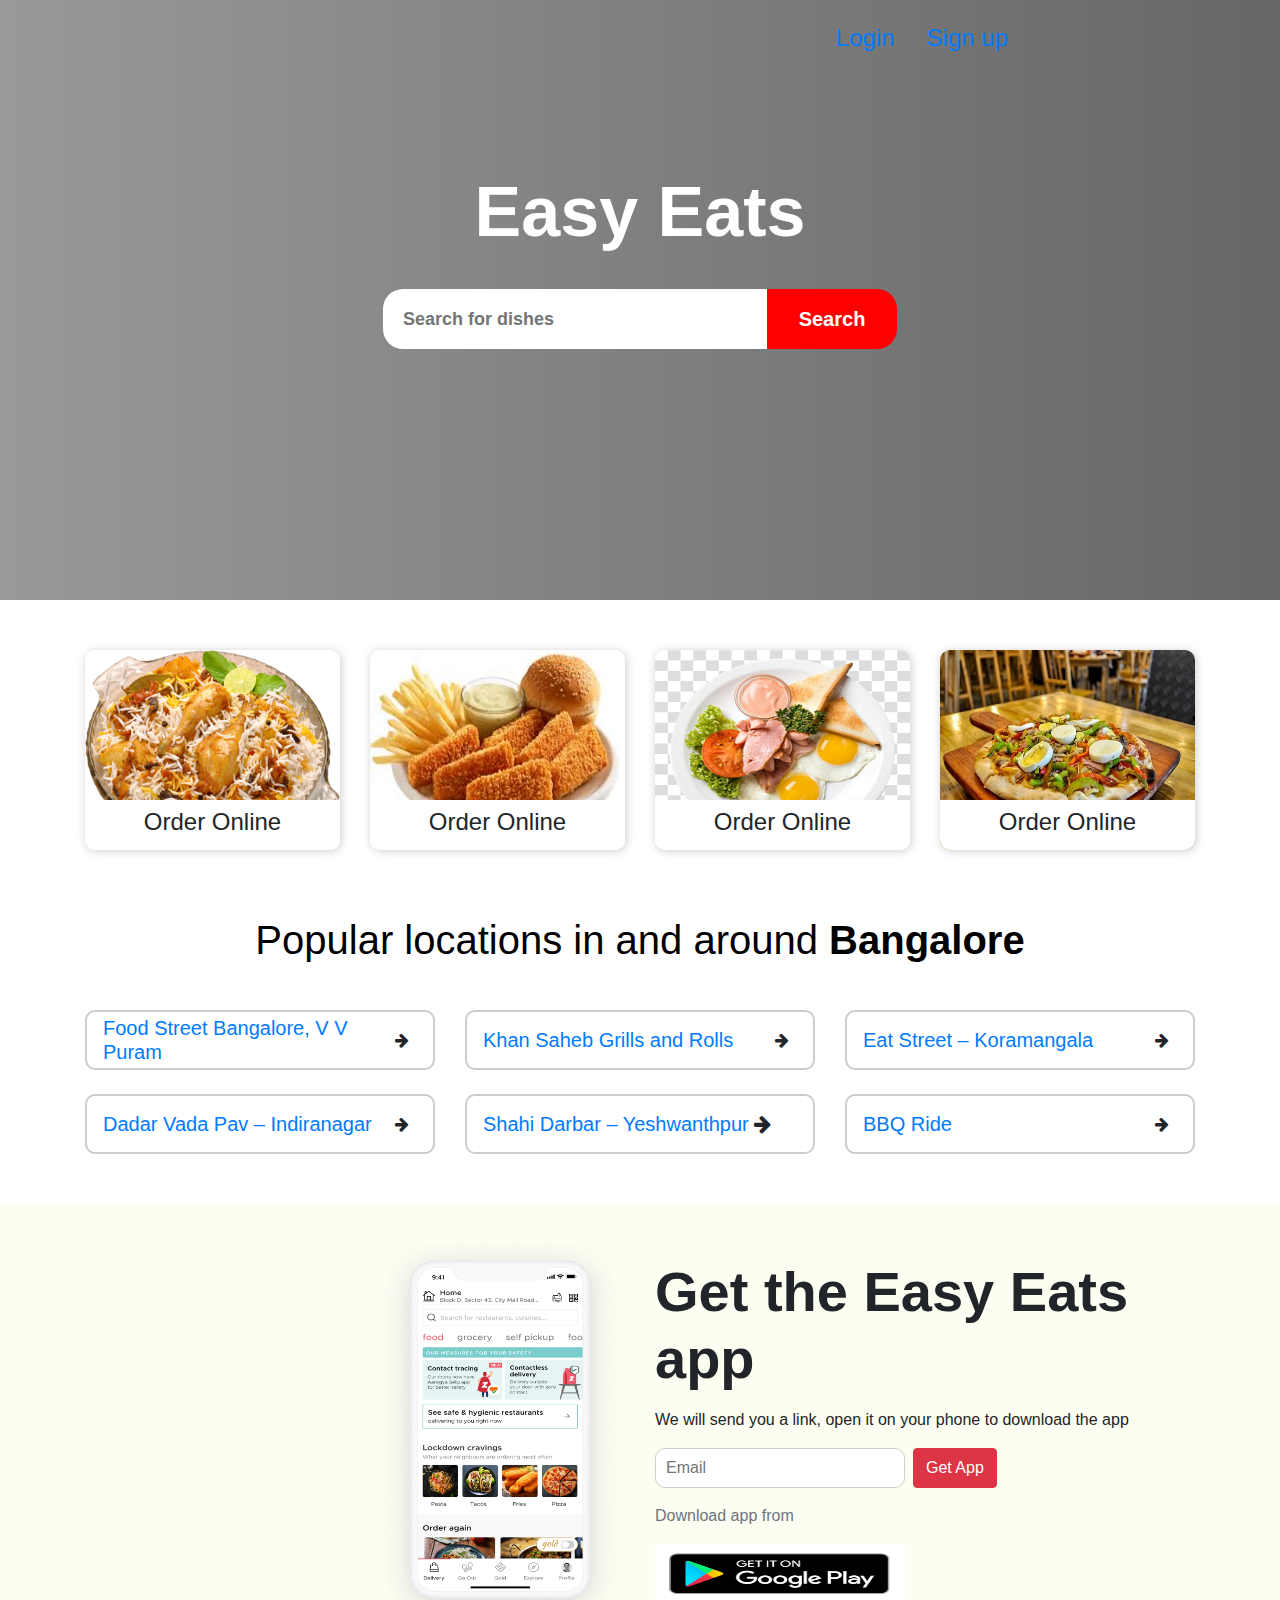
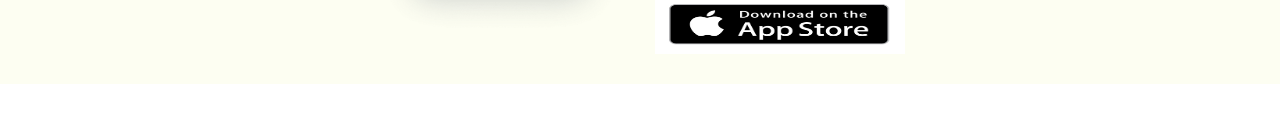
<file: index.html>
<!DOCTYPE html>
<html lang="en">
<head>
    <meta charset="UTF-8">
    <meta name="viewport" content="width=device-width, initial-scale=1.0">
    <title>Easy Eats</title>
    <link rel="stylesheet" href="https://stackpath.bootstrapcdn.com/bootstrap/4.5.2/css/bootstrap.min.css" integrity="sha384-JcKb8q3iqJ61gNV9KGb8thSsNjpSL0n8PARn9HuZOnIxN0hoP+VmmDGMN5t9UJ0Z" crossorigin="anonymous">
    <link rel="stylesheet" href="https://stackpath.bootstrapcdn.com/font-awesome/4.7.0/css/font-awesome.min.css" integrity="sha384-wvfXpqpZZVQGK6TAh5PVlGOfQNHSoD2xbE+QkPxCAFlNEevoEH3Sl0sibVcOQVnN" crossorigin="anonymous">
    <link rel="stylesheet" href="index.css">
    <link rel="icon" href="resources/favicon.png" type="icon">

</head>
<body>
    <div id="top-img">
        <header>
            <div class="d-flex justify-content-center">
                <div class="nav1">
                    <p class="float-right text-white m-0 mt-3 h4 nav-link"><a href="signup.html">Sign up</a></p>
                    <p class="float-right text-white m-0 mt-3 h4 nav-link"><a href="login.html">Login</a></p>
                    <!-- <p class="float-right text-white m-0 mt-3 h4 nav-link"><a href="admin.html">Admin</a></p> -->

                </div>
            </div>
        </header>
        <div class="container">
            <div class="d-flex justify-content-center header-flex">
                <p class="eats">Easy Eats</p>
            </div>
            <div class="d-flex justify-content-center mt-4">
                <input type="text" placeholder="Search for dishes" class="search-box" id='search-box'/>
                <button class="search-btn" id="search-button">Search</button>
            </div>
        </div>
    </div>
    <section id="section2">
        <div class="container">
            <div class="row">
                <div class="col-md-3">
                    <div class="card">
                        <img src="resources/419152_preview.png" height="100%" width="100%"/>
                        <div class="card-bottom">
                            <p class="h4 m-0 mt-2 text-center">Order Online</p>
                        </div> 
                    </div>
                </div>
                <div class="col-md-3">
                    <div class="card">
                        <img src="resources/burger1.png" height="100%" width="100%"/>
                        <div class="card-bottom">
                            <p class="h4 m-0 mt-2 text-center">Order Online</p>
                        </div> 
                    </div>
                </div>
                <div class="col-md-3">
                    <div class="card">
                        <img src="resources/full-breakfast-toast-croissant-fried-egg-breakfast-thumbnail.png" height="100%" width="100%"/>
                        <div class="card-bottom">
                            <p class="h4 m-0 mt-2 text-center">Order Online</p>
                        </div> 
                    </div>
                </div>
                <div class="col-md-3">
                    <div class="card">
                        <img src="resources/main-qimg-5373a2cd955b35bb9c8cf70ed9a7b9da.png" height="100%" width="100%"/>
                        <div class="card-bottom">
                            <p class="h4 m-0 mt-2 text-center">Order Online</p>
                        </div> 
                    </div>
                </div>
            </div>
        </div>
    </section>
    <section id="locations">
        <div class="container">
            <div class="d-flex justify-content-center">
                <p class="pheading">Popular locations in and around <span class="font-weight-bold">Bangalore</span></p>        
            </div>
            <div class="row mt-4">
                <div class="col-md-4">
                    <div class="d-flex align-items-center locations-div">
                        <p class="m-0 ml-3 h5"><a href="https://www.google.com/maps/place/Food+St,+Vishweshwarapura,+Basavanagudi,+Bengaluru,+Karnataka+560004/@12.9523117,77.5770266,19z/data=!3m1!4b1!4m5!3m4!1s0x3bae15eeea41b2d1:0x74326a422ef1ef9c!8m2!3d12.9523117!4d77.5775738?hl=en" target="_blank" rel="noopener noreferrer">Food Street Bangalore, V V Puram</a></p>

                        <i class="fa fa-arrow-right ml-auto mr-4"></i>
                    </div> 
                </div>
                <div class="col-md-4">
                    <div class="d-flex align-items-center locations-div">
                        <p class="m-0 ml-3 h5"><a href="https://www.google.com/maps/place/Khan+Saheb+Grills+and+Rolls/@12.8699579,77.6266833,12z/data=!4m8!1m2!2m1!1skhan+saheb+grills+and+rolls!3m4!1s0x3bae16a0e7f07555:0xb1c178faa3244f79!8m2!3d12.9713868!4d77.6350427" target="_blank" rel="noopener noreferrer">Khan Saheb Grills and Rolls</a></p>

                        <i class="fa fa-arrow-right ml-auto mr-4"></i>
                    </div>
                </div> 
                <div class="col-md-4">
                    <div class="d-flex align-items-center locations-div">
                        <p class="m-0 ml-3 h5"><a href="https://www.google.com/maps/place/Eat+Street/@12.939552,77.6238471,17z/data=!3m1!4b1!4m5!3m4!1s0x3bae1443ee746323:0x7b39208665bbb9a6!8m2!3d12.939552!4d77.6260358" target="_blank" rel="noopener noreferrer">Eat Street – Koramangala</a></p>
                        <i class="fa fa-arrow-right ml-auto mr-4"></i>
                    </div> 
                </div>
            </div>

            <div class="row mt-4">
                <div class="col-md-4">
                    <div class="d-flex align-items-center locations-div">
                        <p class="m-0 ml-3 h5"><a href="https://www.google.com/maps/place/Dadar+Vada+Pav/@12.9753764,77.6394878,16z/data=!4m8!1m2!2m1!1sDadar+Vada+Pav+%E2%80%93+Indiranagar!3m4!1s0x3bae16a97302739b:0xd94c5e4f510f5b24!8m2!3d12.9730432!4d77.6466036" target="_blank" rel="noopener noreferrer">Dadar Vada Pav – Indiranagar</a></p>

                        <i class="fa fa-arrow-right ml-auto mr-4"></i>
                    </div> 
                </div>
                <div class="col-md-4">
                    <div class="d-flex align-items-center locations-div">
                        <p class="m-0 ml-3 h5"><a href="https://www.google.com/maps/place/Sha+E+Darbaar/@13.029599,77.5573125,16.26z/data=!4m8!1m2!2m1!1sShahi+Darbar+%E2%80%93+Yeshwanthpur!3m4!1s0x3bae3d63dabd059f:0x9a77b529d1f68e33!8m2!3d13.0269139!4d77.5583354" target="_blank" rel="noopener noreferrer">Shahi Darbar – Yeshwanthpur</a>
                        
                        <i class="fa fa-arrow-right ml-auto mr-4"></i>
                    </div>
                </div> 
                <div class="col-md-4">
                    <div class="d-flex align-items-center locations-div">
                        <p class="m-0 ml-3 h5"><a href="https://www.google.com/maps/place/BBQ+Ride+46/@12.9105421,77.6020842,15.48z/data=!4m8!1m2!2m1!1sbbq+ride+jp+nagar!3m4!1s0x3bae155b932273f3:0xe9d50081ce1941b7!8m2!3d12.9033712!4d77.6021872" target="_blank" rel="noopener noreferrer">BBQ Ride</a></p>
                        <i class="fa fa-arrow-right ml-auto mr-4"></i>
                    </div> 
                </div>
            </div>
    </section>

    <section id="get-app">
        <div class="container">
            <div class="row">
                <div class="col-md-6 d-none d-md-flex">
                    <img src="resources/mobile.png" class="ml-auto" width="250px" height="400px"/>
                </div>
                <div class="col-md-6">
                    <p class="display-4 font-weight-bold mt-4">Get the Easy Eats app</p>
                    <p>We will send you a link, open it on your phone to download the app</p>
                    <div class="d-flex">
                        <input type="text" placeholder="Email" class="email-input"/>
                        <button class="btn btn-danger ml-2">Get App</button>
                    </div>
                    <p class="mt-3 text-muted">Download app from</p>
                    <div class="d-flex">
                        <img width="250px" height="110px" src="resources/App-Store-and-Google-Play.png"/>
                    </div>
                </div>
            </div>
        </div>

    </section>
</body>
<script src="paradise.js"></script>

</html>
</file>
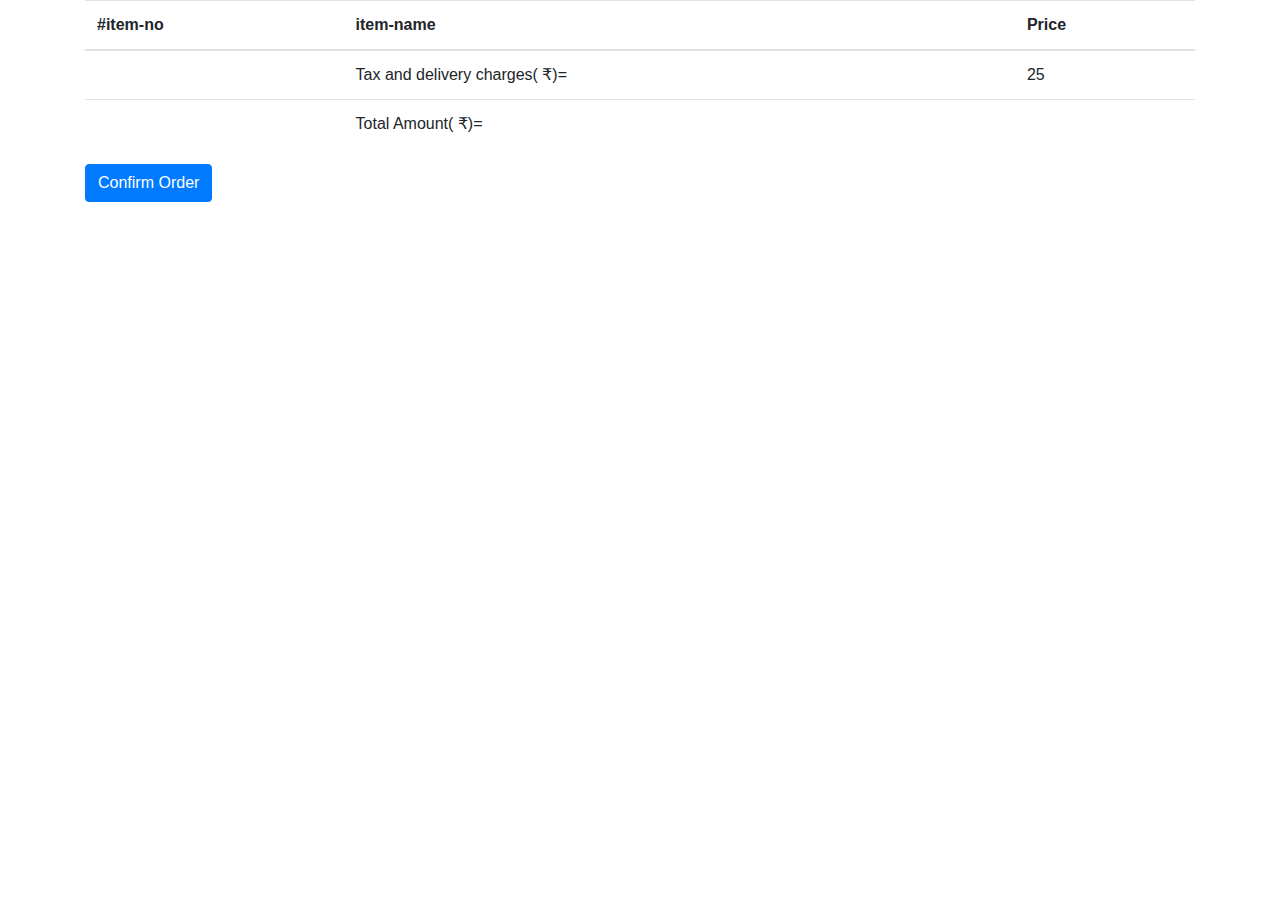
<file: cart.html>
<!DOCTYPE html>
<html lang="en">
<head>
    <meta charset="UTF-8">
    <meta name="viewport" content="width=device-width, initial-scale=1.0">
    <title>Cart</title>
    <link rel="stylesheet" href="https://stackpath.bootstrapcdn.com/bootstrap/4.5.2/css/bootstrap.min.css" integrity="sha384-JcKb8q3iqJ61gNV9KGb8thSsNjpSL0n8PARn9HuZOnIxN0hoP+VmmDGMN5t9UJ0Z" crossorigin="anonymous">
    <link rel="stylesheet" href="https://stackpath.bootstrapcdn.com/font-awesome/4.7.0/css/font-awesome.min.css" integrity="sha384-wvfXpqpZZVQGK6TAh5PVlGOfQNHSoD2xbE+QkPxCAFlNEevoEH3Sl0sibVcOQVnN" crossorigin="anonymous">
    <link rel="icon" href="resources/favicon.png" type="icon">

</head>
<body>
    <div class="container">
        <div class="row">
            <div class="col">
                <table class="table">
                    <thead>
                      <tr>
                        <th scope="col">#item-no</th>
                        <th scope="col">item-name</th>
                        <th scope="col">Price</th>
                      </tr>
                    </thead>
                    <tbody class='tbody'>
                      <!-- <tr>
                        <td scope="row">1</td>
                        <td scope="row">Biryani</td>
                        <td>hbhjhj</td>
                      </tr> -->
                      
                    </tbody>
                    <tfoot>
                        <tr>
                            <td></td>
                            <td scope="row">Tax and delivery charges( &#x20B9)=</td>
                            <td>25</td>
                        </tr>
                        <tr>
                            <td></td>
                            <td scope="row">Total Amount( &#x20B9)=</td>
                            <td id="total"></td>
                        </tr>
                    </tfoot>
                  </table>
                  <button type="button" class="btn btn-primary" id="confirm">Confirm Order</button>

            </div>

        </div>

    </div>
</body>
<script src="paradise.js"></script>

</html>
</file>
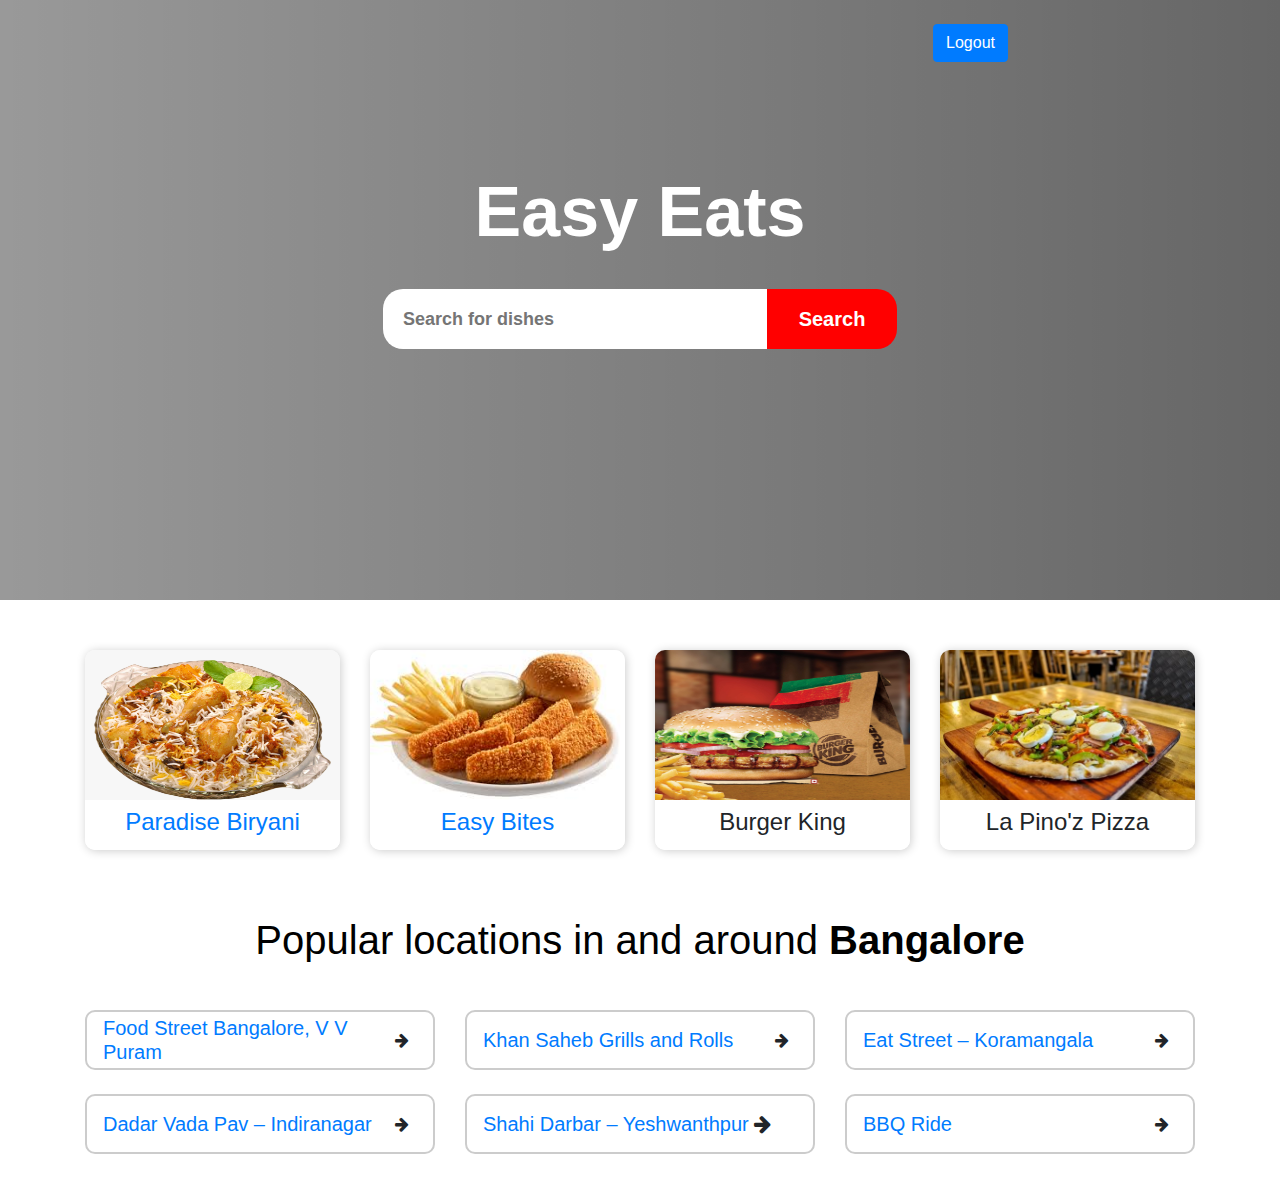
<file: dashboard.html>
<!DOCTYPE html>
<html lang="en">
<head>
    <meta charset="UTF-8">
    <meta name="viewport" content="width=device-width, initial-scale=1.0">
    <title>Ji Hazoor</title>
    <link rel="stylesheet" href="https://stackpath.bootstrapcdn.com/bootstrap/4.5.2/css/bootstrap.min.css" integrity="sha384-JcKb8q3iqJ61gNV9KGb8thSsNjpSL0n8PARn9HuZOnIxN0hoP+VmmDGMN5t9UJ0Z" crossorigin="anonymous">
    <link rel="stylesheet" href="https://stackpath.bootstrapcdn.com/font-awesome/4.7.0/css/font-awesome.min.css" integrity="sha384-wvfXpqpZZVQGK6TAh5PVlGOfQNHSoD2xbE+QkPxCAFlNEevoEH3Sl0sibVcOQVnN" crossorigin="anonymous">
    <link rel="stylesheet" href="dashboard.css">
    <link rel="icon" href="resources/favicon.png" type="icon">

</head>
<body>
    <div id="top-img">
        <header>
            <div class="d-flex justify-content-center">
                <div class="nav1">
                    <p class="float-right text-white m-0 mt-3 h4 nav-link"><button id="logout"  type="button" class="btn btn-primary">Logout</button></p>
                </div>
            </div>
        </header>
        <div class="container">
            <div class="d-flex justify-content-center header-flex">
                <p class="eats">Easy Eats</p>
            </div>
            <div class="d-flex justify-content-center mt-4">
                <input type="text" placeholder="Search for dishes" class="search-box" id="search-box"/>
                <button class="search-btn" id="search-button">Search</button>
            </div>
        </div>
    </div>
    <section id="section2">
        <div class="container">
            <div class="row">
                <div class="col-md-3">
                    <div class="card">
                        <img src="resources/30-302489_chicken-biryani-png-transparent-png.png" height="80%" width="100%"/>
                        <div class="card-bottom">
                            <p class="h4 m-0 mt-2 text-center"><a href="paradise.html">Paradise Biryani</a></p>
                        </div> 
                    </div>
                </div>
                <div class="col-md-3">
                    <div class="card">
                        <img src="resources/burger1.png" height="80%" width="100%"/>
                        <div class="card-bottom">
                            <p class="h4 m-0 mt-2 text-center"><a href="easybite.html">Easy Bites</a></p>
                        </div> 
                    </div>
                </div>
                <div class="col-md-3">
                    <div class="card">
                        <img src="resources/burgerking.png" height="80%" width="100%"/>
                        <div class="card-bottom">
                            <p class="h4 m-0 mt-2 text-center">Burger King</p>
                        </div> 
                    </div>
                </div>
                <div class="col-md-3">
                    <div class="card">
                        <img src="resources/main-qimg-5373a2cd955b35bb9c8cf70ed9a7b9da.png" height="80%" width="100%"/>
                        <div class="card-bottom">
                            <p class="h4 m-0 mt-2 text-center">La Pino'z Pizza</p>
                        </div> 
                    </div>
                </div>
            </div>
        </div>
    </section>
</section>
<section id="locations">
    <div class="container">
        <div class="d-flex justify-content-center">
            <p class="pheading">Popular locations in and around <span class="font-weight-bold">Bangalore</span></p>        
        </div>
        <div class="row mt-4">
            <div class="col-md-4">
                <div class="d-flex align-items-center locations-div">
                    <p class="m-0 ml-3 h5"><a href="https://www.google.com/maps/place/Food+St,+Vishweshwarapura,+Basavanagudi,+Bengaluru,+Karnataka+560004/@12.9523117,77.5770266,19z/data=!3m1!4b1!4m5!3m4!1s0x3bae15eeea41b2d1:0x74326a422ef1ef9c!8m2!3d12.9523117!4d77.5775738?hl=en" target="_blank" rel="noopener noreferrer">Food Street Bangalore, V V Puram</a></p>

                    <i class="fa fa-arrow-right ml-auto mr-4"></i>
                </div> 
            </div>
            <div class="col-md-4">
                <div class="d-flex align-items-center locations-div">
                    <p class="m-0 ml-3 h5"><a href="https://www.google.com/maps/place/Khan+Saheb+Grills+and+Rolls/@12.8699579,77.6266833,12z/data=!4m8!1m2!2m1!1skhan+saheb+grills+and+rolls!3m4!1s0x3bae16a0e7f07555:0xb1c178faa3244f79!8m2!3d12.9713868!4d77.6350427" target="_blank" rel="noopener noreferrer">Khan Saheb Grills and Rolls</a></p>

                    <i class="fa fa-arrow-right ml-auto mr-4"></i>
                </div>
            </div> 
            <div class="col-md-4">
                <div class="d-flex align-items-center locations-div">
                    <p class="m-0 ml-3 h5"><a href="https://www.google.com/maps/place/Eat+Street/@12.939552,77.6238471,17z/data=!3m1!4b1!4m5!3m4!1s0x3bae1443ee746323:0x7b39208665bbb9a6!8m2!3d12.939552!4d77.6260358" target="_blank" rel="noopener noreferrer">Eat Street – Koramangala</a></p>
                    <i class="fa fa-arrow-right ml-auto mr-4"></i>
                </div> 
            </div>
        </div>

        <div class="row mt-4">
            <div class="col-md-4">
                <div class="d-flex align-items-center locations-div">
                    <p class="m-0 ml-3 h5"><a href="https://www.google.com/maps/place/Dadar+Vada+Pav/@12.9753764,77.6394878,16z/data=!4m8!1m2!2m1!1sDadar+Vada+Pav+%E2%80%93+Indiranagar!3m4!1s0x3bae16a97302739b:0xd94c5e4f510f5b24!8m2!3d12.9730432!4d77.6466036" target="_blank" rel="noopener noreferrer">Dadar Vada Pav – Indiranagar</a></p>

                    <i class="fa fa-arrow-right ml-auto mr-4"></i>
                </div> 
            </div>
            <div class="col-md-4">
                <div class="d-flex align-items-center locations-div">
                    <p class="m-0 ml-3 h5"><a href="https://www.google.com/maps/place/Sha+E+Darbaar/@13.029599,77.5573125,16.26z/data=!4m8!1m2!2m1!1sShahi+Darbar+%E2%80%93+Yeshwanthpur!3m4!1s0x3bae3d63dabd059f:0x9a77b529d1f68e33!8m2!3d13.0269139!4d77.5583354" target="_blank" rel="noopener noreferrer">Shahi Darbar – Yeshwanthpur</a>
                    
                    <i class="fa fa-arrow-right ml-auto mr-4"></i>
                </div>
            </div> 
            <div class="col-md-4">
                <div class="d-flex align-items-center locations-div">
                    <p class="m-0 ml-3 h5"><a href="https://www.google.com/maps/place/BBQ+Ride+46/@12.9105421,77.6020842,15.48z/data=!4m8!1m2!2m1!1sbbq+ride+jp+nagar!3m4!1s0x3bae155b932273f3:0xe9d50081ce1941b7!8m2!3d12.9033712!4d77.6021872" target="_blank" rel="noopener noreferrer">BBQ Ride</a></p>
                    <i class="fa fa-arrow-right ml-auto mr-4"></i>
                </div> 
            </div>
        </div>
</section>
</body>
<script src="paradise.js"></script>

</html>
</file>
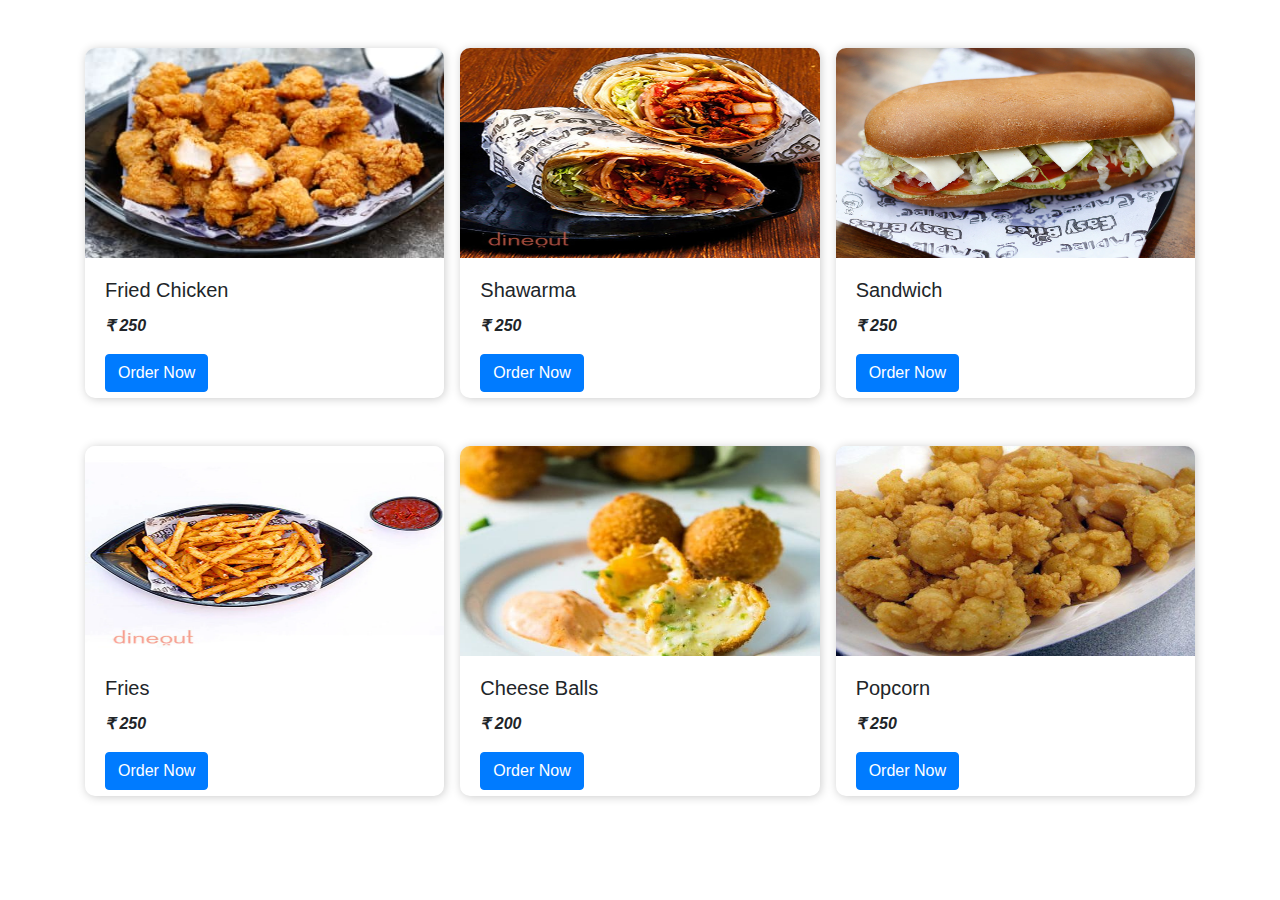
<file: easybite.html>
<!DOCTYPE html>
<html lang="en">
<head>
    <meta charset="UTF-8">
    <meta name="viewport" content="width=device-width, initial-scale=1.0">
    <title>Easy Bites</title>
    <link rel="stylesheet" href="https://stackpath.bootstrapcdn.com/bootstrap/4.5.2/css/bootstrap.min.css" integrity="sha384-JcKb8q3iqJ61gNV9KGb8thSsNjpSL0n8PARn9HuZOnIxN0hoP+VmmDGMN5t9UJ0Z" crossorigin="anonymous">
    <link rel="stylesheet" href="https://stackpath.bootstrapcdn.com/font-awesome/4.7.0/css/font-awesome.min.css" integrity="sha384-wvfXpqpZZVQGK6TAh5PVlGOfQNHSoD2xbE+QkPxCAFlNEevoEH3Sl0sibVcOQVnN" crossorigin="anonymous">
    <link rel="stylesheet" type="text/css" href="easybite.css">
    <link rel="icon" href="resources/favicon.png" type="icon">

</head>
<body>
    <div class="container">
        <div class="row">
            <div class="col mt-5">
                <div class="card-deck ">
                    <div class="card mr-2">
                      <img class="card-img-top" src="resources/friedchicken.png"  height="60%" width="100% alt="Card image cap">
                      <div class="card-body" id="Electrician">
                        <h5 class="card-title">Fried Chicken</h5>
                        <p class="font-italic font-weight-bold"> &#x20B9 250</p>
                        <a href="#" class="btn btn-primary">Order Now</a>
                      </div>
                    </div>
                    <div class="card mr-2 ml-2">
                        <img class="card-img-top" src="resources/Shwarma.png"  height="60%" width="100% alt="Card image cap">
                        <div class="card-body" id="Electrician">
                          <h5 class="card-title">Shawarma</h5>
                          <p class="font-italic font-weight-bold"> &#x20B9 250</p>
                          <a href="#" class="btn btn-primary">Order Now</a>
                        </div>
                      </div>
                      <div class="card ml-2">
                        <img class="card-img-top" src="resources/sandwich.png"  height="60%" width="100% alt="Card image cap">
                        <div class="card-body" id="Electrician">
                          <h5 class="card-title">Sandwich</h5>
                          <p class="font-italic font-weight-bold"> &#x20B9 250</p>
                          <a href="#" class="btn btn-primary">Order Now</a>
                        </div>
                      </div>
                  </div>
            </div>
        </div>
        <div class="row">
            <div class="col mt-5">
                <div class="card-deck ">
                    <div class="card mr-2">
                      <img class="card-img-top" src="resources/fries.png"  height="60%" width="100% alt="Card image cap">
                      <div class="card-body" id="Electrician">
                        <h5 class="card-title">Fries</h5>
                        <p class="font-italic font-weight-bold"> &#x20B9 250</p>
                        <a href="#" class="btn btn-primary">Order Now</a>
                      </div>
                    </div>
                    <div class="card mr-2 ml-2">
                        <img class="card-img-top" src="resources/cheeseballs.png"  height="60%" width="100% alt="Card image cap">
                        <div class="card-body" id="Electrician">
                          <h5 class="card-title">Cheese Balls</h5>
                          <p class="font-italic font-weight-bold"> &#x20B9 200</p>
                          <a href="#" class="btn btn-primary">Order Now</a>
                        </div>
                      </div>
                      <div class="card ml-2">
                        <img class="card-img-top" src="resources/popcorn.png"  height="60%" width="100% alt="Card image cap">
                        <div class="card-body" id="Electrician">
                          <h5 class="card-title">Popcorn</h5>
                          <p class="font-italic font-weight-bold"> &#x20B9 250</p>
                          <a href="#" class="btn btn-primary">Order Now</a>
                        </div>
                      </div>
                  </div>
            </div>
        </div>

    </div>
</body>
</html>
</file>
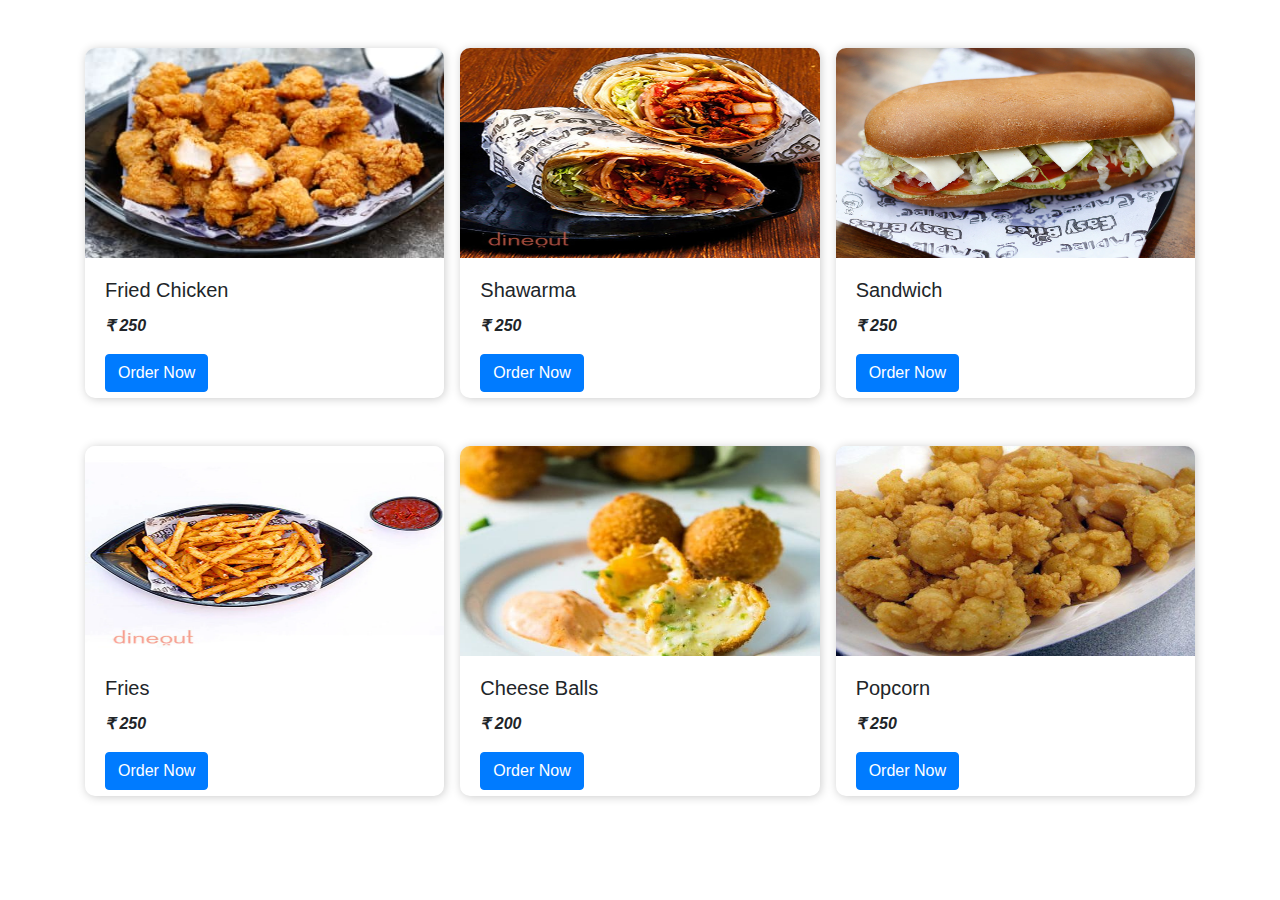
<file: easybites.html>
<!DOCTYPE html>
<html lang="en">
<head>
    <meta charset="UTF-8">
    <meta name="viewport" content="width=device-width, initial-scale=1.0">
    <title>Easy Bites</title>
    <link rel="stylesheet" href="https://stackpath.bootstrapcdn.com/bootstrap/4.5.2/css/bootstrap.min.css" integrity="sha384-JcKb8q3iqJ61gNV9KGb8thSsNjpSL0n8PARn9HuZOnIxN0hoP+VmmDGMN5t9UJ0Z" crossorigin="anonymous">
    <link rel="stylesheet" href="https://stackpath.bootstrapcdn.com/font-awesome/4.7.0/css/font-awesome.min.css" integrity="sha384-wvfXpqpZZVQGK6TAh5PVlGOfQNHSoD2xbE+QkPxCAFlNEevoEH3Sl0sibVcOQVnN" crossorigin="anonymous">
    <link rel="stylesheet" type="text/css" href="easybites.css">
    <link rel="icon" href="resources/favicon.png" type="icon">

</head>
<body>
    <div class="container">
        <div class="row">
            <div class="col mt-5">
                <div class="card-deck ">
                    <div class="card mr-2">
                      <img class="card-img-top" src="resources/friedchicken.png"  height="60%" width="100% alt="Card image cap">
                      <div class="card-body" id="Electrician">
                        <h5 class="card-title">Fried Chicken</h5>
                        <p class="font-italic font-weight-bold"> &#x20B9 250</p>
                        <a href="#" class="btn btn-primary">Order Now</a>
                      </div>
                    </div>
                    <div class="card mr-2 ml-2">
                        <img class="card-img-top" src="resources/Shwarma.png"  height="60%" width="100% alt="Card image cap">
                        <div class="card-body" id="Electrician">
                          <h5 class="card-title">Shawarma</h5>
                          <p class="font-italic font-weight-bold"> &#x20B9 250</p>
                          <a href="#" class="btn btn-primary">Order Now</a>
                        </div>
                      </div>
                      <div class="card ml-2">
                        <img class="card-img-top" src="resources/sandwich.png"  height="60%" width="100% alt="Card image cap">
                        <div class="card-body" id="Electrician">
                          <h5 class="card-title">Sandwich</h5>
                          <p class="font-italic font-weight-bold"> &#x20B9 250</p>
                          <a href="#" class="btn btn-primary">Order Now</a>
                        </div>
                      </div>
                  </div>
            </div>
        </div>
        <div class="row">
            <div class="col mt-5">
                <div class="card-deck ">
                    <div class="card mr-2">
                      <img class="card-img-top" src="resources/fries.png"  height="60%" width="100% alt="Card image cap">
                      <div class="card-body" id="Electrician">
                        <h5 class="card-title">Fries</h5>
                        <p class="font-italic font-weight-bold"> &#x20B9 250</p>
                        <a href="#" class="btn btn-primary">Order Now</a>
                      </div>
                    </div>
                    <div class="card mr-2 ml-2">
                        <img class="card-img-top" src="resources/cheeseballs.png"  height="60%" width="100% alt="Card image cap">
                        <div class="card-body" id="Electrician">
                          <h5 class="card-title">Cheese Balls</h5>
                          <p class="font-italic font-weight-bold"> &#x20B9 200</p>
                          <a href="#" class="btn btn-primary">Order Now</a>
                        </div>
                      </div>
                      <div class="card ml-2">
                        <img class="card-img-top" src="resources/popcorn.png"  height="60%" width="100% alt="Card image cap">
                        <div class="card-body" id="Electrician">
                          <h5 class="card-title">Popcorn</h5>
                          <p class="font-italic font-weight-bold"> &#x20B9 250</p>
                          <a href="#" class="btn btn-primary">Order Now</a>
                        </div>
                      </div>
                  </div>
            </div>
        </div>

    </div>
</body>
</html>
</file>
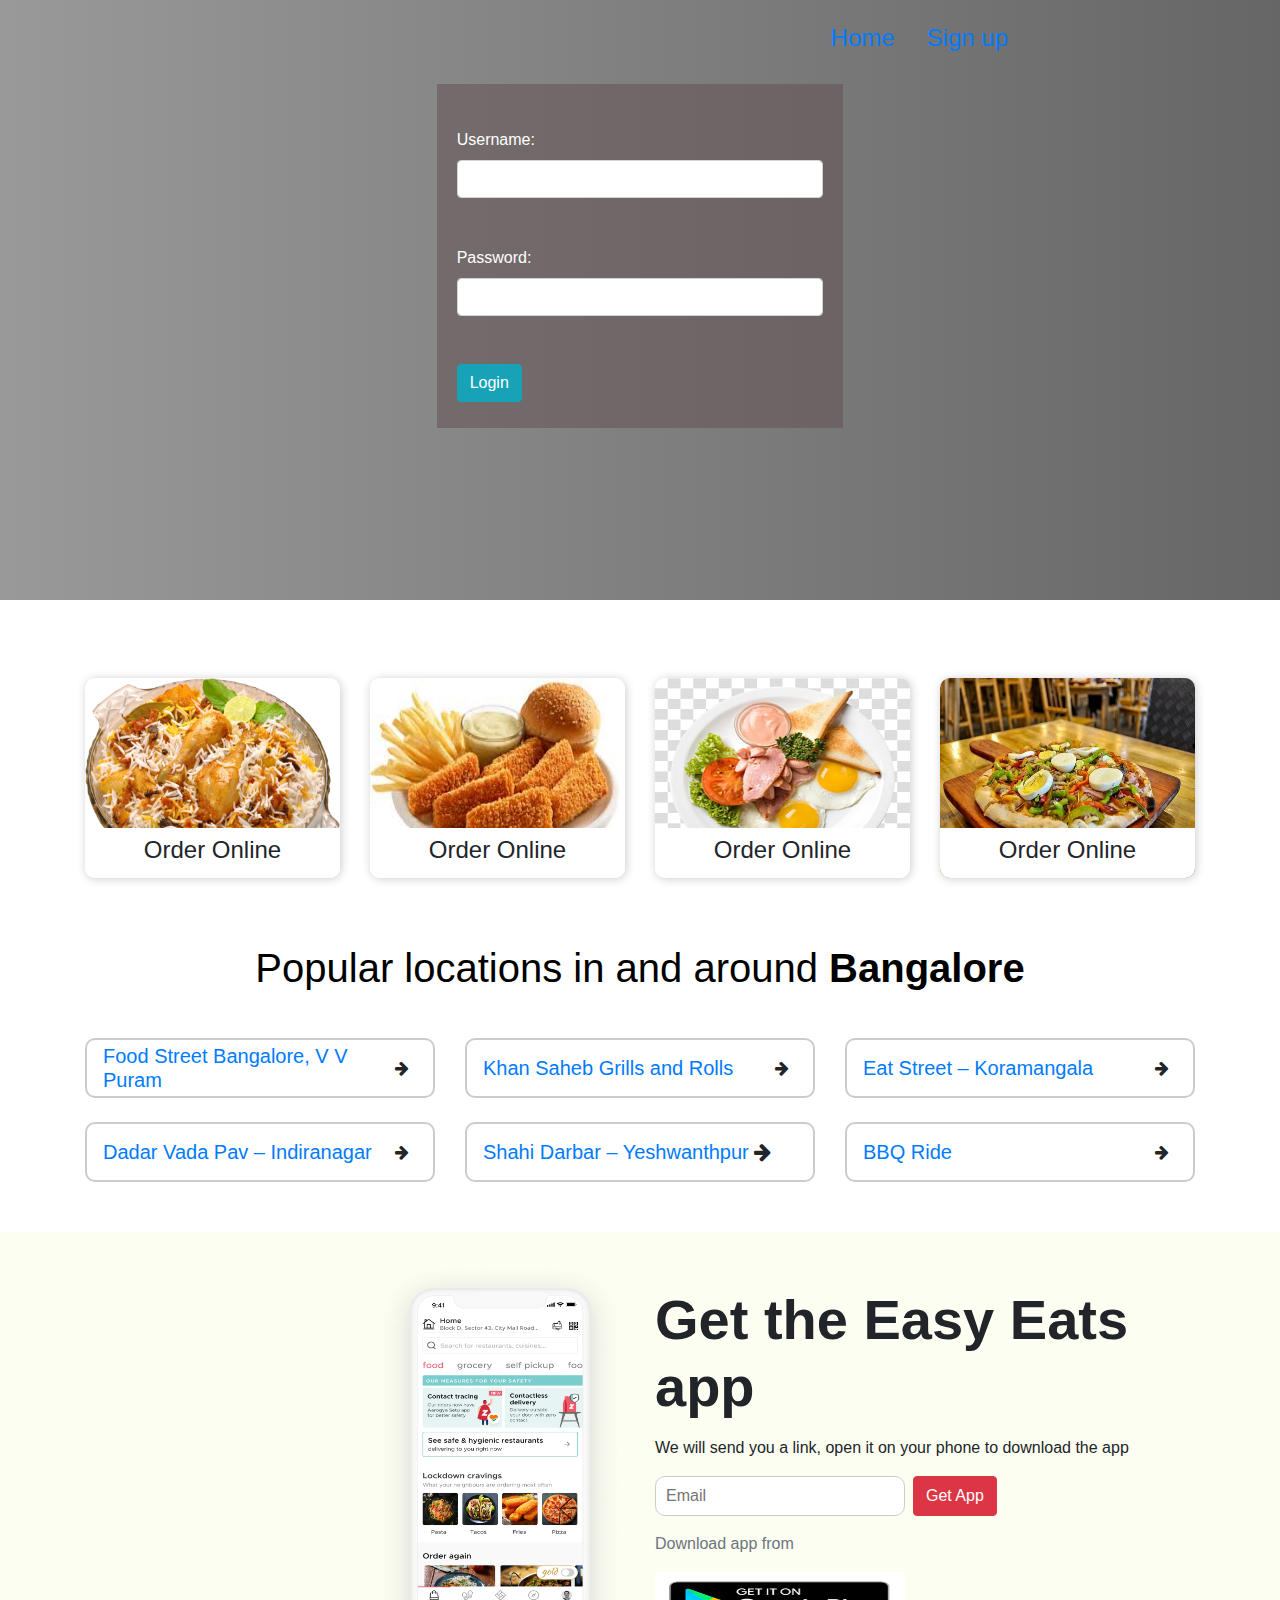
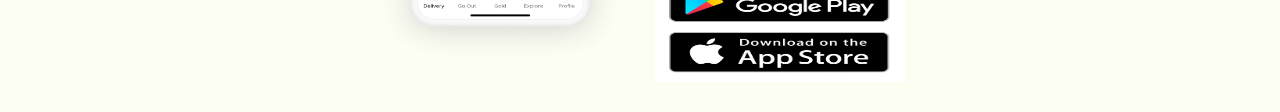
<file: login.html>
<!DOCTYPE html>
<html lang="en">
<head>
    <meta charset="UTF-8">
    <meta name="viewport" content="width=device-width, initial-scale=1.0">
    <title>Easy Eats</title>
    <link rel="stylesheet" href="https://stackpath.bootstrapcdn.com/bootstrap/4.5.2/css/bootstrap.min.css" integrity="sha384-JcKb8q3iqJ61gNV9KGb8thSsNjpSL0n8PARn9HuZOnIxN0hoP+VmmDGMN5t9UJ0Z" crossorigin="anonymous">
    <link rel="stylesheet" href="https://stackpath.bootstrapcdn.com/font-awesome/4.7.0/css/font-awesome.min.css" integrity="sha384-wvfXpqpZZVQGK6TAh5PVlGOfQNHSoD2xbE+QkPxCAFlNEevoEH3Sl0sibVcOQVnN" crossorigin="anonymous">
    <link rel="stylesheet" href="login.css">
    <link rel="icon" href="resources/favicon.png" type="icon">

</head>
<body>
    <div id="top-img">
        <header>
            <div class="d-flex justify-content-center">
                <div class="nav1">
                    <p class="float-right text-white m-0 mt-3 h4 nav-link"><a href="signup.html">Sign up</a></p>
                    <p class="float-right text-white m-0 mt-3 h4 nav-link"><a href="index.html">Home</a></p>
                </div>
            </div>
        </header>
        <div class="row">
            <div class="col mt-4">
                <div id="login-row" class="row justify-content-center align-items-center">
                    <div id="login-column" class="col-md-4">
                        <div class="box">
                            <div class="shape1"></div>
                            <div class="shape2"></div>
                            <div class="shape3"></div>
                            <div class="shape4"></div>
                            <div class="shape5"></div>
                            <div class="shape6"></div>
                            <div class="shape7"></div>
                            <div class="float">
                                <form class="form back" action="">
                                    <div class="form-group mt-4">
                                        <label for="username" class="text-white">Username:</label><br>
                                        <input type="text" name="username" id="username" class="form-control">
                                    </div>
                                    <div class="form-group mt-5">
                                        <label for="password" class="text-white">Password:</label><br>
                                        <input type="password" name="password" id="password" class="form-control">
                                    </div>
                                    <div class="form-group mt-5">
                                        <input type="submit" name="submit" class="btn btn-info btn-md" id='login' value="Login">
                                    </div>
                                   
                                </form>
                            </div>
                        </div>
                    </div>
                </div>
            </div>
    </div>
    <section id="section2" style="margin-top: 250px;">
        <div class="container">
            <div class="row">
                <div class="col-md-3">
                    <div class="card">
                        <img src="resources/419152_preview.png" height="100%" width="100%"/>
                        <div class="card-bottom">
                            <p class="h4 m-0 mt-2 text-center">Order Online</p>
                        </div> 
                    </div>
                </div>
                <div class="col-md-3">
                    <div class="card">
                        <img src="resources/burger1.png" height="100%" width="100%"/>
                        <div class="card-bottom">
                            <p class="h4 m-0 mt-2 text-center">Order Online</p>
                        </div> 
                    </div>
                </div>
                <div class="col-md-3">
                    <div class="card">
                        <img src="resources/full-breakfast-toast-croissant-fried-egg-breakfast-thumbnail.png" height="100%" width="100%"/>
                        <div class="card-bottom">
                            <p class="h4 m-0 mt-2 text-center">Order Online</p>
                        </div> 
                    </div>
                </div>
                <div class="col-md-3">
                    <div class="card">
                        <img src="resources/main-qimg-5373a2cd955b35bb9c8cf70ed9a7b9da.png" height="100%" width="100%"/>
                        <div class="card-bottom">
                            <p class="h4 m-0 mt-2 text-center">Order Online</p>
                        </div> 
                    </div>
                </div>
            </div>
        </div>
    </section>
</section>
<section id="locations">
    <div class="container">
        <div class="d-flex justify-content-center">
            <p class="pheading">Popular locations in and around <span class="font-weight-bold">Bangalore</span></p>        
        </div>
        <div class="row mt-4">
            <div class="col-md-4">
                <div class="d-flex align-items-center locations-div">
                    <p class="m-0 ml-3 h5"><a href="https://www.google.com/maps/place/Food+St,+Vishweshwarapura,+Basavanagudi,+Bengaluru,+Karnataka+560004/@12.9523117,77.5770266,19z/data=!3m1!4b1!4m5!3m4!1s0x3bae15eeea41b2d1:0x74326a422ef1ef9c!8m2!3d12.9523117!4d77.5775738?hl=en" target="_blank" rel="noopener noreferrer">Food Street Bangalore, V V Puram</a></p>

                    <i class="fa fa-arrow-right ml-auto mr-4"></i>
                </div> 
            </div>
            <div class="col-md-4">
                <div class="d-flex align-items-center locations-div">
                    <p class="m-0 ml-3 h5"><a href="https://www.google.com/maps/place/Khan+Saheb+Grills+and+Rolls/@12.8699579,77.6266833,12z/data=!4m8!1m2!2m1!1skhan+saheb+grills+and+rolls!3m4!1s0x3bae16a0e7f07555:0xb1c178faa3244f79!8m2!3d12.9713868!4d77.6350427" target="_blank" rel="noopener noreferrer">Khan Saheb Grills and Rolls</a></p>

                    <i class="fa fa-arrow-right ml-auto mr-4"></i>
                </div>
            </div> 
            <div class="col-md-4">
                <div class="d-flex align-items-center locations-div">
                    <p class="m-0 ml-3 h5"><a href="https://www.google.com/maps/place/Eat+Street/@12.939552,77.6238471,17z/data=!3m1!4b1!4m5!3m4!1s0x3bae1443ee746323:0x7b39208665bbb9a6!8m2!3d12.939552!4d77.6260358" target="_blank" rel="noopener noreferrer">Eat Street – Koramangala</a></p>
                    <i class="fa fa-arrow-right ml-auto mr-4"></i>
                </div> 
            </div>
        </div>

        <div class="row mt-4">
            <div class="col-md-4">
                <div class="d-flex align-items-center locations-div">
                    <p class="m-0 ml-3 h5"><a href="https://www.google.com/maps/place/Dadar+Vada+Pav/@12.9753764,77.6394878,16z/data=!4m8!1m2!2m1!1sDadar+Vada+Pav+%E2%80%93+Indiranagar!3m4!1s0x3bae16a97302739b:0xd94c5e4f510f5b24!8m2!3d12.9730432!4d77.6466036" target="_blank" rel="noopener noreferrer">Dadar Vada Pav – Indiranagar</a></p>

                    <i class="fa fa-arrow-right ml-auto mr-4"></i>
                </div> 
            </div>
            <div class="col-md-4">
                <div class="d-flex align-items-center locations-div">
                    <p class="m-0 ml-3 h5"><a href="https://www.google.com/maps/place/Sha+E+Darbaar/@13.029599,77.5573125,16.26z/data=!4m8!1m2!2m1!1sShahi+Darbar+%E2%80%93+Yeshwanthpur!3m4!1s0x3bae3d63dabd059f:0x9a77b529d1f68e33!8m2!3d13.0269139!4d77.5583354" target="_blank" rel="noopener noreferrer">Shahi Darbar – Yeshwanthpur</a>
                    
                    <i class="fa fa-arrow-right ml-auto mr-4"></i>
                </div>
            </div> 
            <div class="col-md-4">
                <div class="d-flex align-items-center locations-div">
                    <p class="m-0 ml-3 h5"><a href="https://www.google.com/maps/place/BBQ+Ride+46/@12.9105421,77.6020842,15.48z/data=!4m8!1m2!2m1!1sbbq+ride+jp+nagar!3m4!1s0x3bae155b932273f3:0xe9d50081ce1941b7!8m2!3d12.9033712!4d77.6021872" target="_blank" rel="noopener noreferrer">BBQ Ride</a></p>
                    <i class="fa fa-arrow-right ml-auto mr-4"></i>
                </div> 
            </div>
        </div>
</section>

    <section id="get-app">
        <div class="container">
            <div class="row">
                <div class="col-md-6 d-none d-md-flex">
                    <img src="resources/mobile.png" class="ml-auto" width="250px" height="400px"/>
                </div>
                <div class="col-md-6">
                    <p class="display-4 font-weight-bold mt-4">Get the Easy Eats app</p>
                    <p>We will send you a link, open it on your phone to download the app</p>
                    <div class="d-flex">
                        <input type="text" placeholder="Email" class="email-input"/>
                        <button class="btn btn-danger ml-2">Get App</button>
                    </div>
                    <p class="mt-3 text-muted">Download app from</p>
                    <div class="d-flex">
                        <img width="250px" height="110px" src="resources/App-Store-and-Google-Play.png"/>
                    </div>
                </div>
            </div>
        </div>

    </section>
</body>
</html>
<script src="login.js"></script>
</file>
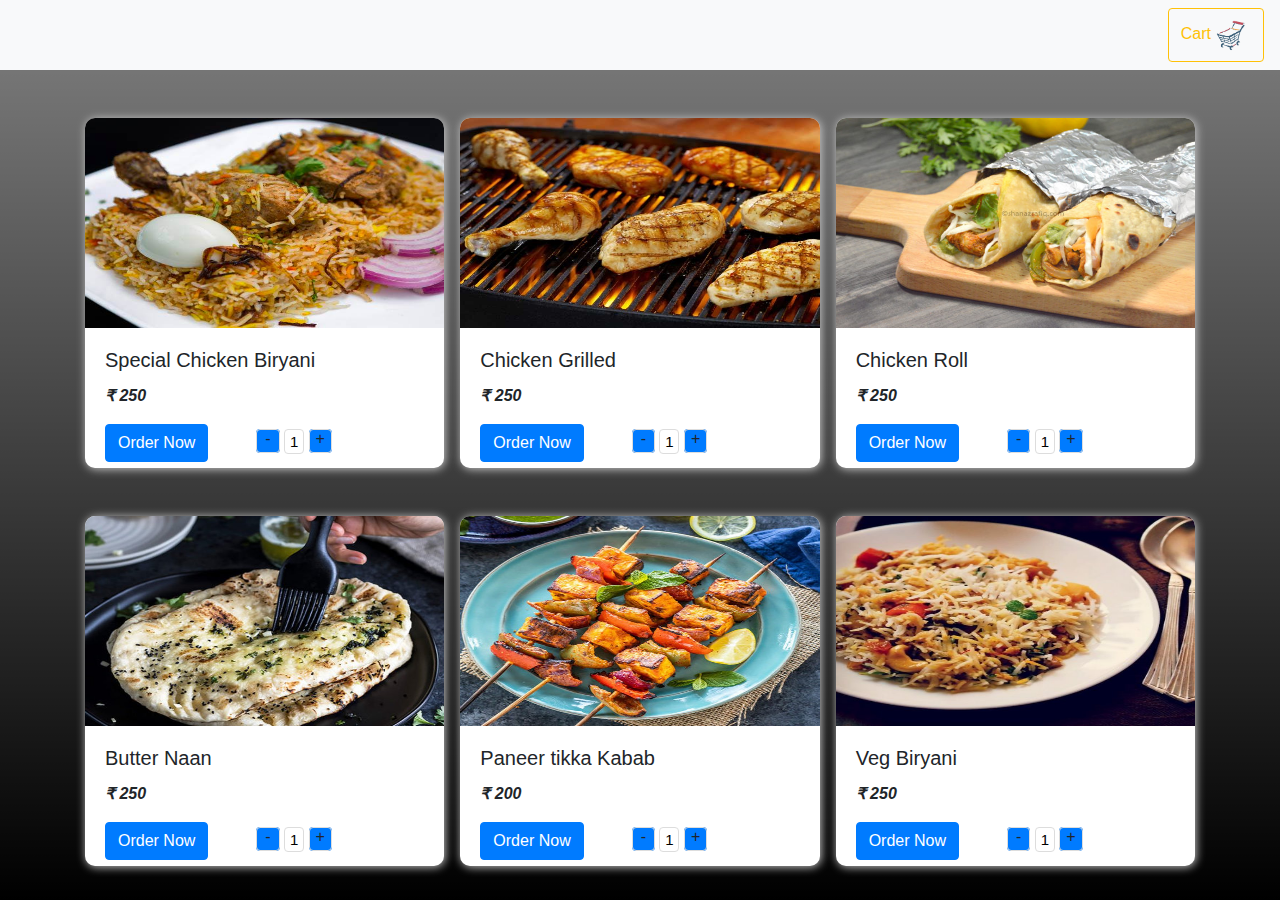
<file: paradise.html>
<!DOCTYPE html>
<html lang="en">
<head>
    <meta charset="UTF-8">
    <meta name="viewport" content="width=device-width, initial-scale=1.0">
    <title>paradise</title>
    <link rel="stylesheet" href="https://stackpath.bootstrapcdn.com/bootstrap/4.5.2/css/bootstrap.min.css" integrity="sha384-JcKb8q3iqJ61gNV9KGb8thSsNjpSL0n8PARn9HuZOnIxN0hoP+VmmDGMN5t9UJ0Z" crossorigin="anonymous">
    <link rel="stylesheet" href="https://stackpath.bootstrapcdn.com/font-awesome/4.7.0/css/font-awesome.min.css" integrity="sha384-wvfXpqpZZVQGK6TAh5PVlGOfQNHSoD2xbE+QkPxCAFlNEevoEH3Sl0sibVcOQVnN" crossorigin="anonymous">
    <link rel="stylesheet" type="text/css" href="paradise.css">
    <link rel="icon" href="resources/favicon.png" type="icon">

</head>
<body>
  <nav class="navbar navbar-expand-lg navbar-light bg-light">
    <ul class=" navbar-nav ml-auto">
      <li>
        <form class="form-inline my-2 my-lg-0 ">
          <button class="btn btn-outline-warning my-2 my-sm-0" id='cart' type="submit" >Cart<img src="resources/cart.png" style="height: 40px;" alt=""></button>
        </form>
      </li>
    </ul>
    
  </nav>
    <div class="container">
        <div class="row">
            <div class="col mt-5">
                <div class="card-deck ">
                    <div class="card mr-2">
                      <img class="card-img-top" src="resources/specialbiryani.png"  height="60%" width="100% alt="Card image cap">
                      <div class="card-body" id="Special Chicken Biryani 250">
                        <h5 class="card-title">Special Chicken Biryani</h5>
                        <p class="font-italic font-weight-bold"> &#x20B9 250</p>
                        <button class="btn btn-primary float-left mr-5" id="dish">Order Now</button>
                        <div class="float-left">
                          <span class="minus">-</span>
                          <input type="text" value="1"/>
                          <span class="plus">+</span>
                      </div>

                      </div>
                    </div>
                    <div class="card mr-2 ml-2">
                        <img class="card-img-top" src="resources/chickengrilled.png"  height="60%" width="100% alt="Card image cap">
                        <div class="card-body" id="Chicken Grilled 250">
                          <h5 class="card-title">Chicken Grilled</h5>
                          <p class="font-italic font-weight-bold"> &#x20B9 250</p>
                          <button class="btn btn-primary float-left mr-5" id="dish">Order Now</button>
                          <div class="float-left">
                            <span class="minus">-</span>
                            <input type="text" value="1"/>
                            <span class="plus">+</span>
                        </div>
                        </div>
                      </div>
                      <div class="card ml-2">
                        <img class="card-img-top" src="resources/ChickenRoll.png"  height="60%" width="100% alt="Card image cap">
                        <div class="card-body" id="Chicken Roll 250">
                          <h5 class="card-title">Chicken Roll</h5>
                          <p class="font-italic font-weight-bold"> &#x20B9 250</p>
                          <button class="btn btn-primary float-left mr-5" id="dish">Order Now</button>
                        <div class="float-left">
                          <span class="minus">-</span>
                          <input type="text" value="1"/>
                          <span class="plus">+</span>
                      </div>
                        </div>
                      </div>
                  </div>
            </div>
        </div>
        <div class="row">
            <div class="col mt-5">
                <div class="card-deck ">
                    <div class="card mr-2">
                      <img class="card-img-top" src="resources/Butternaan.png"  height="60%" width="100% alt="Card image cap">
                      <div class="card-body" id="Butter Naan 250">
                        <h5 class="card-title">Butter Naan</h5>
                        <p class="font-italic font-weight-bold"> &#x20B9 250</p>
                        <button class="btn btn-primary float-left mr-5" id="dish">Order Now</button>
                        <div class="float-left">
                          <span class="minus">-</span>
                          <input type="text" value="1"/>
                          <span class="plus">+</span>
                      </div>
                      </div>
                    </div>
                    <div class="card mr-2 ml-2">
                        <img class="card-img-top" src="resources/paneertikka.png"  height="60%" width="100% alt="Card image cap">
                        <div class="card-body" id="Paneer tikka Kabab 200">
                          <h5 class="card-title">Paneer tikka Kabab</h5>
                          <p class="font-italic font-weight-bold"> &#x20B9 200</p>
                          <button class="btn btn-primary float-left mr-5" id="dish">Order Now</button>
                          <div class="float-left">
                            <span class="minus">-</span>
                            <input type="text" value="1"/>
                            <span class="plus">+</span>
                        </div>
                        </div>
                      </div>
                      <div class="card ml-2">
                        <img class="card-img-top" src="resources/vegbiryani.png"  height="60%" width="100% alt="Card image cap">
                        <div class="card-body" id="Veg Biryani 250">
                          <h5 class="card-title">Veg Biryani</h5>
                          <p class="font-italic font-weight-bold"> &#x20B9 250</p>
                          <button class="btn btn-primary float-left mr-5" id="dish">Order Now</button>
                          <div class="float-left">
                            <span class="minus">-</span>
                            <input type="text" value="1"/>
                            <span class="plus">+</span>
                        </div>
                        </div>
                      </div>
                  </div>
            </div>
        </div>

    </div>
</body>
<script src="https://cdnjs.cloudflare.com/ajax/libs/jquery/3.1.0/jquery.min.js"></script>
<script src="paradise.js"></script>
</html>
</file>
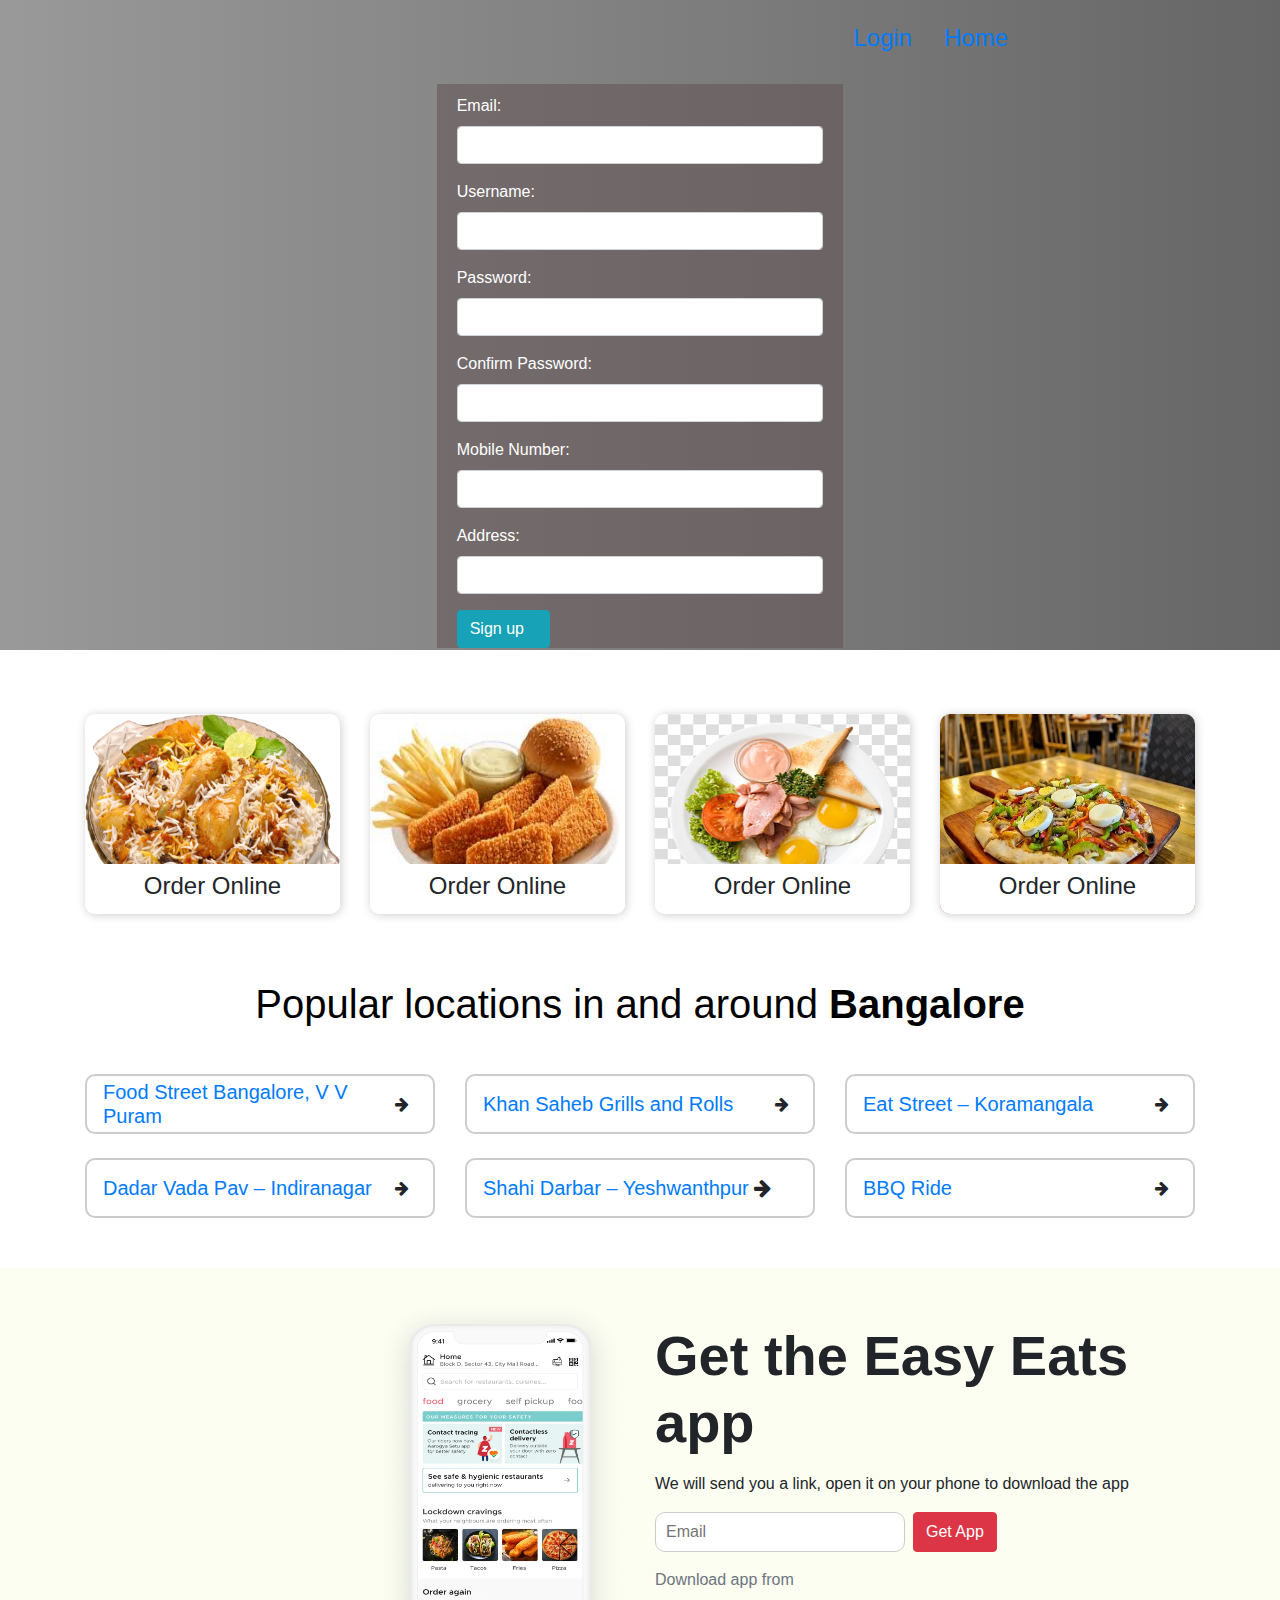
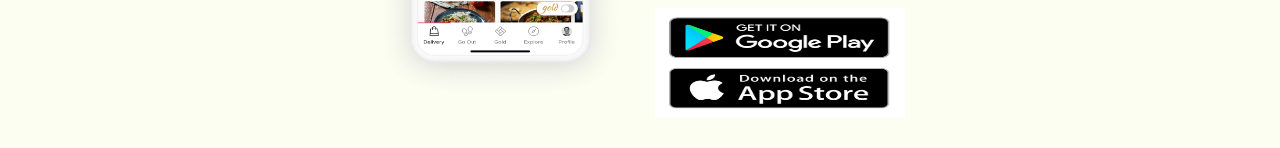
<file: signup.html>
<!DOCTYPE html>
<html lang="en">
<head>
    <meta charset="UTF-8">
    <meta name="viewport" content="width=device-width, initial-scale=1.0">
    <title>Easy Eats</title>
    <link rel="stylesheet" href="https://stackpath.bootstrapcdn.com/bootstrap/4.5.2/css/bootstrap.min.css" integrity="sha384-JcKb8q3iqJ61gNV9KGb8thSsNjpSL0n8PARn9HuZOnIxN0hoP+VmmDGMN5t9UJ0Z" crossorigin="anonymous">
    <link rel="stylesheet" href="https://stackpath.bootstrapcdn.com/font-awesome/4.7.0/css/font-awesome.min.css" integrity="sha384-wvfXpqpZZVQGK6TAh5PVlGOfQNHSoD2xbE+QkPxCAFlNEevoEH3Sl0sibVcOQVnN" crossorigin="anonymous">
    <link rel="stylesheet" href="signup.css">
    <link rel="icon" href="resources/favicon.png" type="icon">

</head>
<body>
    <div id="top-img">
        <header>
            <div class="d-flex justify-content-center">
                <div class="nav1">
                    <p class="float-right text-white m-0 mt-3 h4 nav-link"><a href="index.html">Home</a></p>
                    <p class="float-right text-white m-0 mt-3 h4 nav-link"><a href="login.html">Login</a></p>
                </div>
            </div>
        </header>
        <div class="row">
            <div class="col mt-4">
                <div id="login-row" class="row justify-content-center align-items-center">
                    <div id="login-column" class="col-md-4">
                        <div class="box">
                            <div class="shape1"></div>
                            <div class="shape2"></div>
                            <div class="shape3"></div>
                            <div class="shape4"></div>
                            <div class="shape5"></div>
                            <div class="shape6"></div>
                            <div class="shape7"></div>
                            <div class="float">
                                <form class="form back" action="">
                                    <div class="form-group">
                                        <label for="username" class="text-white">Email:</label><br>
                                        <input type="email" name="email" id="email" class="form-control">
                                    </div>
                                    <div class="form-group">
                                        <label for="username" class="text-white">Username:</label><br>
                                        <input type="text" name="username" id="username" class="form-control">
                                    </div>
                                    <div class="form-group">
                                        <label for="password" class="text-white">Password:</label><br>
                                        <input type="password" name="password" id="password" class="form-control">
                                    </div>
                                    <div class="form-group">
                                        <label for="password" class="text-white">Confirm Password:</label><br>
                                        <input type="password" name="password" id="cnfpassword" class="form-control">
                                    </div>
                                    <div class="form-group">
                                        <label for="number" class="text-white">Mobile Number:</label><br>
                                        <input type="number" name="mobile" id="mobile" class="form-control">
                                    </div>
                                    <div class="form-group">
                                        <label for="address" class="text-white">Address:</label><br>
                                        <input type="text" name="Address" id="address" class="form-control">
                                    </div>
                                    <div class="form-group">
                                        <input type="submit" name="create" class="btn btn-info btn-md" id='signup' value="Sign up   ">
                                    </div>
                                </form>
                            </div>
                        </div>
                    </div>
                </div>
            </div>
    </div>
    <section id="section2">
        <div class="container">
            <div class="row">
                <div class="col-md-3">
                    <div class="card">
                        <img src="resources/419152_preview.png" height="100%" width="100%"/>
                        <div class="card-bottom">
                            <p class="h4 m-0 mt-2 text-center">Order Online</p>
                        </div> 
                    </div>
                </div>
                <div class="col-md-3">
                    <div class="card">
                        <img src="resources/burger1.png" height="100%" width="100%"/>
                        <div class="card-bottom">
                            <p class="h4 m-0 mt-2 text-center">Order Online</p>
                        </div> 
                    </div>
                </div>
                <div class="col-md-3">
                    <div class="card">
                        <img src="resources/full-breakfast-toast-croissant-fried-egg-breakfast-thumbnail.png" height="100%" width="100%"/>
                        <div class="card-bottom">
                            <p class="h4 m-0 mt-2 text-center">Order Online</p>
                        </div> 
                    </div>
                </div>
                <div class="col-md-3">
                    <div class="card">
                        <img src="resources/main-qimg-5373a2cd955b35bb9c8cf70ed9a7b9da.png" height="100%" width="100%"/>
                        <div class="card-bottom">
                            <p class="h4 m-0 mt-2 text-center">Order Online</p>
                        </div> 
                    </div>
                </div>
            </div>
        </div>
    </section>
    <section id="locations">
        <div class="container">
            <div class="d-flex justify-content-center">
                <p class="pheading">Popular locations in and around <span class="font-weight-bold">Bangalore</span></p>        
            </div>
            <div class="row mt-4">
                <div class="col-md-4">
                    <div class="d-flex align-items-center locations-div">
                        <p class="m-0 ml-3 h5"><a href="https://www.google.com/maps/place/Food+St,+Vishweshwarapura,+Basavanagudi,+Bengaluru,+Karnataka+560004/@12.9523117,77.5770266,19z/data=!3m1!4b1!4m5!3m4!1s0x3bae15eeea41b2d1:0x74326a422ef1ef9c!8m2!3d12.9523117!4d77.5775738?hl=en" target="_blank" rel="noopener noreferrer">Food Street Bangalore, V V Puram</a></p>

                        <i class="fa fa-arrow-right ml-auto mr-4"></i>
                    </div> 
                </div>
                <div class="col-md-4">
                    <div class="d-flex align-items-center locations-div">
                        <p class="m-0 ml-3 h5"><a href="https://www.google.com/maps/place/Khan+Saheb+Grills+and+Rolls/@12.8699579,77.6266833,12z/data=!4m8!1m2!2m1!1skhan+saheb+grills+and+rolls!3m4!1s0x3bae16a0e7f07555:0xb1c178faa3244f79!8m2!3d12.9713868!4d77.6350427" target="_blank" rel="noopener noreferrer">Khan Saheb Grills and Rolls</a></p>

                        <i class="fa fa-arrow-right ml-auto mr-4"></i>
                    </div>
                </div> 
                <div class="col-md-4">
                    <div class="d-flex align-items-center locations-div">
                        <p class="m-0 ml-3 h5"><a href="https://www.google.com/maps/place/Eat+Street/@12.939552,77.6238471,17z/data=!3m1!4b1!4m5!3m4!1s0x3bae1443ee746323:0x7b39208665bbb9a6!8m2!3d12.939552!4d77.6260358" target="_blank" rel="noopener noreferrer">Eat Street – Koramangala</a></p>
                        <i class="fa fa-arrow-right ml-auto mr-4"></i>
                    </div> 
                </div>
            </div>

            <div class="row mt-4">
                <div class="col-md-4">
                    <div class="d-flex align-items-center locations-div">
                        <p class="m-0 ml-3 h5"><a href="https://www.google.com/maps/place/Dadar+Vada+Pav/@12.9753764,77.6394878,16z/data=!4m8!1m2!2m1!1sDadar+Vada+Pav+%E2%80%93+Indiranagar!3m4!1s0x3bae16a97302739b:0xd94c5e4f510f5b24!8m2!3d12.9730432!4d77.6466036" target="_blank" rel="noopener noreferrer">Dadar Vada Pav – Indiranagar</a></p>

                        <i class="fa fa-arrow-right ml-auto mr-4"></i>
                    </div> 
                </div>
                <div class="col-md-4">
                    <div class="d-flex align-items-center locations-div">
                        <p class="m-0 ml-3 h5"><a href="https://www.google.com/maps/place/Sha+E+Darbaar/@13.029599,77.5573125,16.26z/data=!4m8!1m2!2m1!1sShahi+Darbar+%E2%80%93+Yeshwanthpur!3m4!1s0x3bae3d63dabd059f:0x9a77b529d1f68e33!8m2!3d13.0269139!4d77.5583354" target="_blank" rel="noopener noreferrer">Shahi Darbar – Yeshwanthpur</a>
                        
                        <i class="fa fa-arrow-right ml-auto mr-4"></i>
                    </div>
                </div> 
                <div class="col-md-4">
                    <div class="d-flex align-items-center locations-div">
                        <p class="m-0 ml-3 h5"><a href="https://www.google.com/maps/place/BBQ+Ride+46/@12.9105421,77.6020842,15.48z/data=!4m8!1m2!2m1!1sbbq+ride+jp+nagar!3m4!1s0x3bae155b932273f3:0xe9d50081ce1941b7!8m2!3d12.9033712!4d77.6021872" target="_blank" rel="noopener noreferrer">BBQ Ride</a></p>
                        <i class="fa fa-arrow-right ml-auto mr-4"></i>
                    </div> 
                </div>
            </div>
    </section>

    <section id="get-app">
        <div class="container">
            <div class="row">
                <div class="col-md-6 d-none d-md-flex">
                    <img src="resources/mobile.png" class="ml-auto" width="250px" height="400px"/>
                </div>
                <div class="col-md-6">
                    <p class="display-4 font-weight-bold mt-4">Get the Easy Eats app</p>
                    <p>We will send you a link, open it on your phone to download the app</p>
                    <div class="d-flex">
                        <input type="text" placeholder="Email" class="email-input"/>
                        <button class="btn btn-danger ml-2">Get App</button>
                    </div>
                    <p class="mt-3 text-muted">Download app from</p>
                    <div class="d-flex">
                        <img width="250px" height="110px" src="resources/App-Store-and-Google-Play.png"/>
                    </div>
                </div>
            </div>
        </div>

    </section>
</body>
</html>
<script src="signup.js"></script>
</file>
<file: index.css>
body {
	margin: 0;
	padding: 0;
	box-sizing: border-box;
	overflow-x: hidden;
}
#top-img {
	position: relative;
	width: 100vw;
	height: 600px;
	background-image: linear-gradient(to right, rgba(0, 0, 0, 0.4), rgba(0, 0, 0, 0.6)),
		url("https://d1ralsognjng37.cloudfront.net/040c06d5-9d77-4574-84e0-ba050c9e237b");
	background-position: center;
	background-repeat: no-repeat;
	background-size: cover;
}
header {
	width: 100vw;
	height: 60px;
}
.nav1 {
	width: 60vw;
	height: 60px;
}
.eats {
	display: block;
	font-weight: bolder;
	color: white;
	text-align: center;
	font-size: 70px;
	margin: 0;
	font-family: Verdana, Geneva, Tahoma, sans-serif;
}
.header-flex {
	margin-top: 100px;
}
.nav-link {
	border-bottom: 0px solid black;
	transition: border-bottom 0.3s;
	cursor: pointer;
}
.nav-link:hover {
	border-bottom: 5px solid white;
}
.search-box {
	width: 30vw;
	height: 60px;
	background-color: white;
	border: none;
	border-top-left-radius: 20px;
	border-bottom-left-radius: 20px;
	padding-left: 20px;
	outline: none;
	font-weight: bold;
	font-size: 18px;
}
.search-btn {
	width: 130px;
	background-color: red;
	color: white;
	border: none;
	border-top-right-radius: 20px;
	border-bottom-right-radius: 20px;
	font-weight: bold;
	font-size: 20px;
}
#section2 {
	margin-top: 50px;
	margin-bottom: 50px;
}
.card {
	width: 100%;
	height: 200px;
	background-color: white;
	border: none;
	border-radius: 10px;
	box-shadow: 1px 1px 10px #ccc;
	overflow: hidden;
	transition: box-shadow 0.3s;
	margin-bottom: 10px;
}
.card:hover {
	box-shadow: 1px 1px 10px #000;
	cursor: pointer;
}
.card-bottom {
	position: absolute;
	background-color: white;
	height: 50px;
	width: 100%;
	margin-top: 150px;
}
#locations {
	margin-top: 50px;
	margin-bottom: 50px;
}
.pheading {
	font-size: 40px;
	color: black;
}
.locations-div {
	width: 100%;
	height: 60px;
	background-color: white;
	border: 2px solid #ccc;
	border-radius: 10px;
	cursor: pointer;
}
.locations-div:hover {
	box-shadow: 1px 1px 5px #ccc;
}
#get-app {
	margin: 50px 0 50px 0;
	padding: 30px 0 30px 0;
	background-color: rgba(234, 241, 130, 0.1);
}
.email-input {
	width: 250px;
	height: 40px;
	padding-left: 10px;
	border: 1px solid #ccc;
	outline: none;
	border-radius: 10px;
	background-color: white;
}
@media only screen and (max-width: 768px) {
	.locations-div {
		margin-bottom: 10px;
	}
}
</file>
<file: dashboard.css>
body {
	margin: 0;
	padding: 0;
	box-sizing: border-box;
	overflow-x: hidden;
}
#top-img {
	position: relative;
	width: 100vw;
	height: 600px;
	background-image: linear-gradient(to right, rgba(0, 0, 0, 0.4), rgba(0, 0, 0, 0.6)),
		url("https://d1ralsognjng37.cloudfront.net/040c06d5-9d77-4574-84e0-ba050c9e237b");
	background-position: center;
	background-repeat: no-repeat;
	background-size: cover;
}
header {
	width: 100vw;
	height: 60px;
}
.nav1 {
	width: 60vw;
	height: 60px;
}
.eats {
	display: block;
	font-weight: bolder;
	color: white;
	text-align: center;
	font-size: 70px;
	margin: 0;
	font-family: Verdana, Geneva, Tahoma, sans-serif;
}
.header-flex {
	margin-top: 100px;
}
.nav-link {
	border-bottom: 0px solid black;
	transition: border-bottom 0.3s;
	cursor: pointer;
}
.nav-link:hover {
	border-bottom: 5px solid white;
}
.search-box {
	width: 30vw;
	height: 60px;
	background-color: white;
	border: none;
	border-top-left-radius: 20px;
	border-bottom-left-radius: 20px;
	padding-left: 20px;
	outline: none;
	font-weight: bold;
	font-size: 18px;
}
.search-btn {
	width: 130px;
	background-color: red;
	color: white;
	border: none;
	border-top-right-radius: 20px;
	border-bottom-right-radius: 20px;
	font-weight: bold;
	font-size: 20px;
}
#section2 {
	margin-top: 50px;
	margin-bottom: 50px;
}
.card {
	width: 100%;
	height: 200px;
	background-color: white;
	border: none;
	border-radius: 10px;
	box-shadow: 1px 1px 10px #ccc;
	overflow: hidden;
	transition: box-shadow 0.3s;
	margin-bottom: 10px;
}
.card:hover {
	box-shadow: 1px 1px 10px #000;
	cursor: pointer;
}
.card-bottom {
	position: absolute;
	background-color: white;
	height: 50px;
	width: 100%;
	margin-top: 150px;
}
#locations {
	margin-top: 50px;
	margin-bottom: 50px;
}
.pheading {
	font-size: 40px;
	color: black;
}
.locations-div {
	width: 100%;
	height: 60px;
	background-color: white;
	border: 2px solid #ccc;
	border-radius: 10px;
	cursor: pointer;
}
.locations-div:hover {
	box-shadow: 1px 1px 5px #ccc;
}
#get-app {
	margin: 50px 0 50px 0;
	padding: 30px 0 30px 0;
	background-color: rgba(234, 241, 130, 0.1);
}
.email-input {
	width: 250px;
	height: 40px;
	padding-left: 10px;
	border: 1px solid #ccc;
	outline: none;
	border-radius: 10px;
	background-color: white;
}
@media only screen and (max-width: 768px) {
	.locations-div {
		margin-bottom: 10px;
	}
}
</file>
<file: easybite.css>
body {
	background-image: url(https://d1ralsognjng37.cloudfront.net/040c06d5-9d77-4574-84e0-ba050c9e237b);
	background-size: cover;
	background-repeat: no-repeat;
	background-attachment: fixed;
	background-position: center;
	font-size: medium;
}
.card {
	width: 100%;
	height: 350px;
	background-color: white;
	border: none;
	border-radius: 10px;
	box-shadow: 1px 1px 10px #ccc;
	overflow: hidden;
	transition: box-shadow 0.3s;
	margin-bottom: 10px;
}
.card:hover {
	box-shadow: 1px 1px 10px #000;
	cursor: pointer;
}
</file>
<file: easybites.css>
body {
	background-image: url(https://d1ralsognjng37.cloudfront.net/040c06d5-9d77-4574-84e0-ba050c9e237b);
	background-size: cover;
	background-repeat: no-repeat;
	background-attachment: fixed;
	background-position: center;
	font-size: medium;
}
.card {
	width: 100%;
	height: 350px;
	background-color: white;
	border: none;
	border-radius: 10px;
	box-shadow: 1px 1px 10px #ccc;
	overflow: hidden;
	transition: box-shadow 0.3s;
	margin-bottom: 10px;
}
.card:hover {
	box-shadow: 1px 1px 10px #000;
	cursor: pointer;
}
</file>
<file: login.css>
body {
	margin: 0;
	padding: 0;
	box-sizing: border-box;
	overflow-x: hidden;
}
#top-img {
	position: relative;
	width: 100vw;
	height: 600px;
	background-image: linear-gradient(to right, rgba(0, 0, 0, 0.4), rgba(0, 0, 0, 0.6)),
		url("https://d1ralsognjng37.cloudfront.net/040c06d5-9d77-4574-84e0-ba050c9e237b");
	background-position: center;
	background-repeat: no-repeat;
	background-size: cover;
}
header {
	width: 100vw;
	height: 60px;
}
.nav1 {
	width: 60vw;
	height: 60px;
}
.zomato {
	display: block;
	font-weight: bolder;
	color: white;
	text-align: center;
	font-size: 70px;
	margin: 0;
	font-family: Verdana, Geneva, Tahoma, sans-serif;
}
.header-flex {
	margin-top: 100px;
}
.nav-link {
	border-bottom: 0px solid black;
	transition: border-bottom 0.3s;
	cursor: pointer;
}
.nav-link:hover {
	border-bottom: 5px solid white;
}
.search-box {
	width: 30vw;
	height: 60px;
	background-color: white;
	border: none;
	border-top-left-radius: 20px;
	border-bottom-left-radius: 20px;
	padding-left: 20px;
	outline: none;
	font-weight: bold;
	font-size: 18px;
}
.search-btn {
	width: 130px;
	background-color: red;
	color: white;
	border: none;
	border-top-right-radius: 20px;
	border-bottom-right-radius: 20px;
	font-weight: bold;
	font-size: 20px;
}
#section2 {
	margin-top: 50px;
	margin-bottom: 50px;
}
.card {
	width: 100%;
	height: 200px;
	background-color: white;
	border: none;
	border-radius: 10px;
	box-shadow: 1px 1px 10px #ccc;
	overflow: hidden;
	transition: box-shadow 0.3s;
	margin-bottom: 10px;
}
.card:hover {
	box-shadow: 1px 1px 10px #000;
	cursor: pointer;
}
.card-bottom {
	position: absolute;
	background-color: white;
	height: 50px;
	width: 100%;
	margin-top: 150px;
}
#locations {
	margin-top: 50px;
	margin-bottom: 50px;
}
.pheading {
	font-size: 40px;
	color: black;
}
.locations-div {
	width: 100%;
	height: 60px;
	background-color: white;
	border: 2px solid #ccc;
	border-radius: 10px;
	cursor: pointer;
}
.locations-div:hover {
	box-shadow: 1px 1px 5px #ccc;
}
#get-app {
	margin: 50px 0 50px 0;
	padding: 30px 0 30px 0;
	background-color: rgba(234, 241, 130, 0.1);
}
.email-input {
	width: 250px;
	height: 40px;
	padding-left: 10px;
	border: 1px solid #ccc;
	outline: none;
	border-radius: 10px;
	background-color: white;
}
.back {
	background: rgba(95, 80, 80, 0.5);
	padding: 20px 20px 10px 20px;
}
@media only screen and (max-width: 768px) {
	.locations-div {
		margin-bottom: 10px;
	}
}
</file>
<file: paradise.css>
body {
	background-image: linear-gradient(rgba(0, 0, 0, 0.5), rgba(0, 0, 0, 1)),
		url("https://d1ralsognjng37.cloudfront.net/040c06d5-9d77-4574-84e0-ba050c9e237b");
	background-size: cover;
	background-repeat: no-repeat;
	background-attachment: fixed;
	background-position: center;
	font-size: medium;
}
.card {
	width: 100%;
	height: 350px;
	background-color: white;
	border: none;
	border-radius: 10px;
	box-shadow: 1px 1px 10px #ccc;
	overflow: hidden;
	transition: box-shadow 0.3s;
	margin-bottom: 10px;
}
.card:hover {
	box-shadow: 1px 1px 10px #000;
	cursor: pointer;
}

span {
	cursor: pointer;
}

.minus,
.plus {
	width: 20px;
	height: 20px;
	background: #007bff;
	border-radius: 4px;
	padding: 0 8px 5px 8px;
	border: 1px solid #ddd;
	vertical-align: middle;
	text-align: center;
}
.plus {
	padding: 0 6px 5px 6px;
}
input {
	height: 25px;
	width: 20px;
	text-align: center;
	font-size: 15px;
	border: 1px solid #ddd;
	border-radius: 4px;
	margin-top: 5px;
	vertical-align: middle;
}
</file>
<file: signup.css>
body {
	margin: 0;
	padding: 0;
	box-sizing: border-box;
	overflow-x: hidden;
}
#top-img {
	position: relative;
	width: 100vw;
	height: 650px;
	background-image: linear-gradient(to right, rgba(0, 0, 0, 0.4), rgba(0, 0, 0, 0.6)),
		url("https://d1ralsognjng37.cloudfront.net/040c06d5-9d77-4574-84e0-ba050c9e237b");
	background-position: center;
	background-repeat: no-repeat;
	background-size: cover;
}
header {
	width: 100vw;
	height: 60px;
}
.nav1 {
	width: 60vw;
	height: 60px;
}
.zomato {
	display: block;
	font-weight: bolder;
	color: white;
	text-align: center;
	font-size: 70px;
	margin: 0;
	font-family: Verdana, Geneva, Tahoma, sans-serif;
}
.header-flex {
	margin-top: 100px;
}
.nav-link {
	border-bottom: 0px solid black;
	transition: border-bottom 0.3s;
	cursor: pointer;
}
.nav-link:hover {
	border-bottom: 5px solid white;
}
.search-box {
	width: 30vw;
	height: 60px;
	background-color: white;
	border: none;
	border-top-left-radius: 20px;
	border-bottom-left-radius: 20px;
	padding-left: 20px;
	outline: none;
	font-weight: bold;
	font-size: 18px;
}
.search-btn {
	width: 130px;
	background-color: red;
	color: white;
	border: none;
	border-top-right-radius: 20px;
	border-bottom-right-radius: 20px;
	font-weight: bold;
	font-size: 20px;
}
#section2 {
	margin-top: 50px;
	margin-bottom: 50px;
}
.card {
	width: 100%;
	height: 200px;
	background-color: white;
	border: none;
	border-radius: 10px;
	box-shadow: 1px 1px 10px #ccc;
	overflow: hidden;
	transition: box-shadow 0.3s;
	margin-bottom: 10px;
}
.card:hover {
	box-shadow: 1px 1px 10px #000;
	cursor: pointer;
}
.card-bottom {
	position: absolute;
	background-color: white;
	height: 50px;
	width: 100%;
	margin-top: 150px;
}
#locations {
	margin-top: 50px;
	margin-bottom: 50px;
}
.pheading {
	font-size: 40px;
	color: black;
}
.locations-div {
	width: 100%;
	height: 60px;
	background-color: white;
	border: 2px solid #ccc;
	border-radius: 10px;
	cursor: pointer;
}
.locations-div:hover {
	box-shadow: 1px 1px 5px #ccc;
}
#get-app {
	margin: 50px 0 50px 0;
	padding: 30px 0 30px 0;
	background-color: rgba(234, 241, 130, 0.1);
}
.email-input {
	width: 250px;
	height: 40px;
	padding-left: 10px;
	border: 1px solid #ccc;
	outline: none;
	border-radius: 10px;
	background-color: white;
}
.back {
	background: rgba(95, 80, 80, 0.5);
	padding: 10px 20px 0 20px;
}
@media only screen and (max-width: 768px) {
	.locations-div {
		margin-bottom: 10px;
	}
}
</file>
